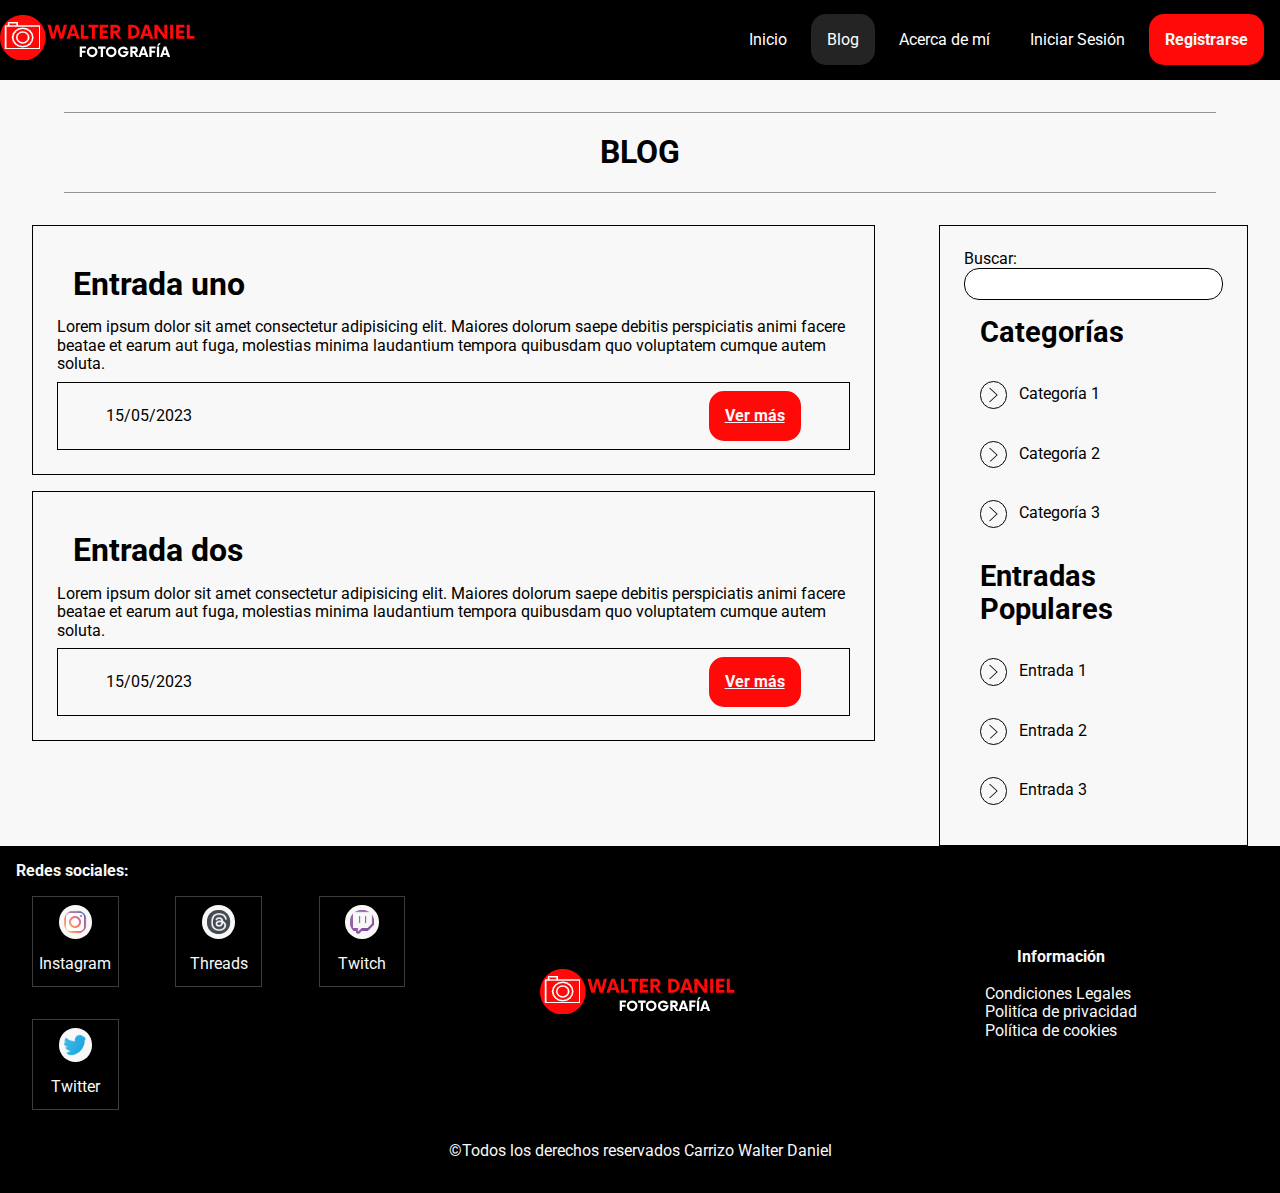
<file: pages/blog.html>
<!DOCTYPE html>
<html lang="en">
<head>
    <meta charset="UTF-8">
    <meta name="viewport" content="width=device-width, initial-scale=1.0">
    <title>WDFotografías</title>
    <link rel="stylesheet" href="../css/normalice.css">
    <link rel="stylesheet" href="../css/styles.css">
</head>
<body>
    <header>
        <section>
            <nav>
                <figure>
                    <img src="../img/logo/logo.png" alt="Logo de la empresa">
                </figure>
                <ul>
                    <li><a href="../index.html" >Inicio</a></li>
                    <li><a href="../pages/blog.html" class="active">Blog</a></li>
                    <li><a href="../pages/about.html">Acerca de mí</a></li>
                    <li><a href="../pages/login.html">Iniciar Sesión</a></li>
                    <li><a href="../pages/register.html" class="btn-primary">Registrarse</a></li>
                </ul>
            </nav>
        </section>
        <section class="title">
            <hr>
            <h1>BLOG</h1>
            <hr>
        </section>
    </header>
    <section class="container-secondary">
        <main>
            <article class="note">
                <h2>Entrada uno</h2>
                <p>Lorem ipsum dolor sit amet consectetur adipisicing elit. Maiores dolorum saepe debitis perspiciatis animi facere beatae et earum aut fuga, molestias minima laudantium tempora quibusdam quo voluptatem cumque autem soluta.</p>
                <div class="action">
                    <div>15/05/2023</div>
                    <a href="./entries.html" class="btn-primary">Ver más</a>
                </div>
            </article>
            <article class="note">
                <h2>Entrada dos</h2>
                <p>Lorem ipsum dolor sit amet consectetur adipisicing elit. Maiores dolorum saepe debitis perspiciatis animi facere beatae et earum aut fuga, molestias minima laudantium tempora quibusdam quo voluptatem cumque autem soluta.</p>
                <div class="action">
                    <div>15/05/2023</div>
                    <a href="./entries.html" class="btn-primary">Ver más</a>
                </div>
            </article>
        </main>
        <aside>
            <form action="#" method="get">
                <label for="search">Buscar:</label>
                <input type="search" name="search" id="search">
            </form>
            <section>
                <h2>Categorías</h2>
                <ul class="entries">
                    <li>
                        <a href="#"><img src="../img/icons/arrow-right.png" alt="flecha hacia la derecha"> Categoría 1</a>
                    </li>
                    <li>
                        <a href="#"><img src="../img/icons/arrow-right.png" alt="flecha hacia la derecha"> Categoría 2</a>
                    </li>
                    <li>
                        <a href="#"><img src="../img/icons/arrow-right.png" alt="flecha hacia la derecha"> Categoría 3</a>
                    </li>
                </ul>
            </section>
            <section>
                <h2>Entradas Populares</h2>
                <ul class="entries">
                    <li>
                        <a href="#"><img src="../img/icons/arrow-right.png" alt="flecha hacia la derecha"> Entrada 1</a>
                    </li>
                    <li>
                        <a href="#"><img src="../img/icons/arrow-right.png" alt="flecha hacia la derecha"> Entrada 2</a>
                    </li>
                    <li>
                        <a href="#"><img src="../img/icons/arrow-right.png" alt="flecha hacia la derecha"> Entrada 3</a>
                    </li>
                </ul>
            </section>          
        </aside>
    </section>
    <footer>
        <div class="footer">
            <section>
                <h4>Redes sociales:</h4>
                <ul class="social-media">
                    <li>
                        <a href="http://">
                            <img src="../img/icons/instagram.png" alt="instagram">
                            <p>Instagram</p>
                        </a>
                    </li>
                    <li>
                        <a href="http://">
                            <img src="../img/icons/threads.png" alt="threads">
                            <p>Threads</p>
                        </a>
                    </li>
                    <li>
                        <a href="http://">
                            <img src="../img/icons/twitch.png" alt="Twitch">
                            <p>Twitch</p>
                        </a>
                    </li>
                    <li>
                        <a href="http://">
                            <img src="../img/icons/twitter.png" alt="Twiter">
                            <p>Twitter</p>
                        </a>
                    </li>
                </ul>
            </section>
            <section class="footer-logo">
                <figure>
                    <img src="../img/logo/logo.png" alt="Logo de la empresa">
                </figure>
            </section>
            <section class="footer-information">
                <h4>Información</h4>
                <br>
                <ul>
                    <li>Condiciones Legales</li>
                    <li>Politíca de privacidad</li>
                    <li>Política de cookies</li>
                </ul>
            </section>
        </div>
        <p>©Todos los derechos reservados Carrizo Walter Daniel</p>
    </footer>
</body>
</html>
</file>
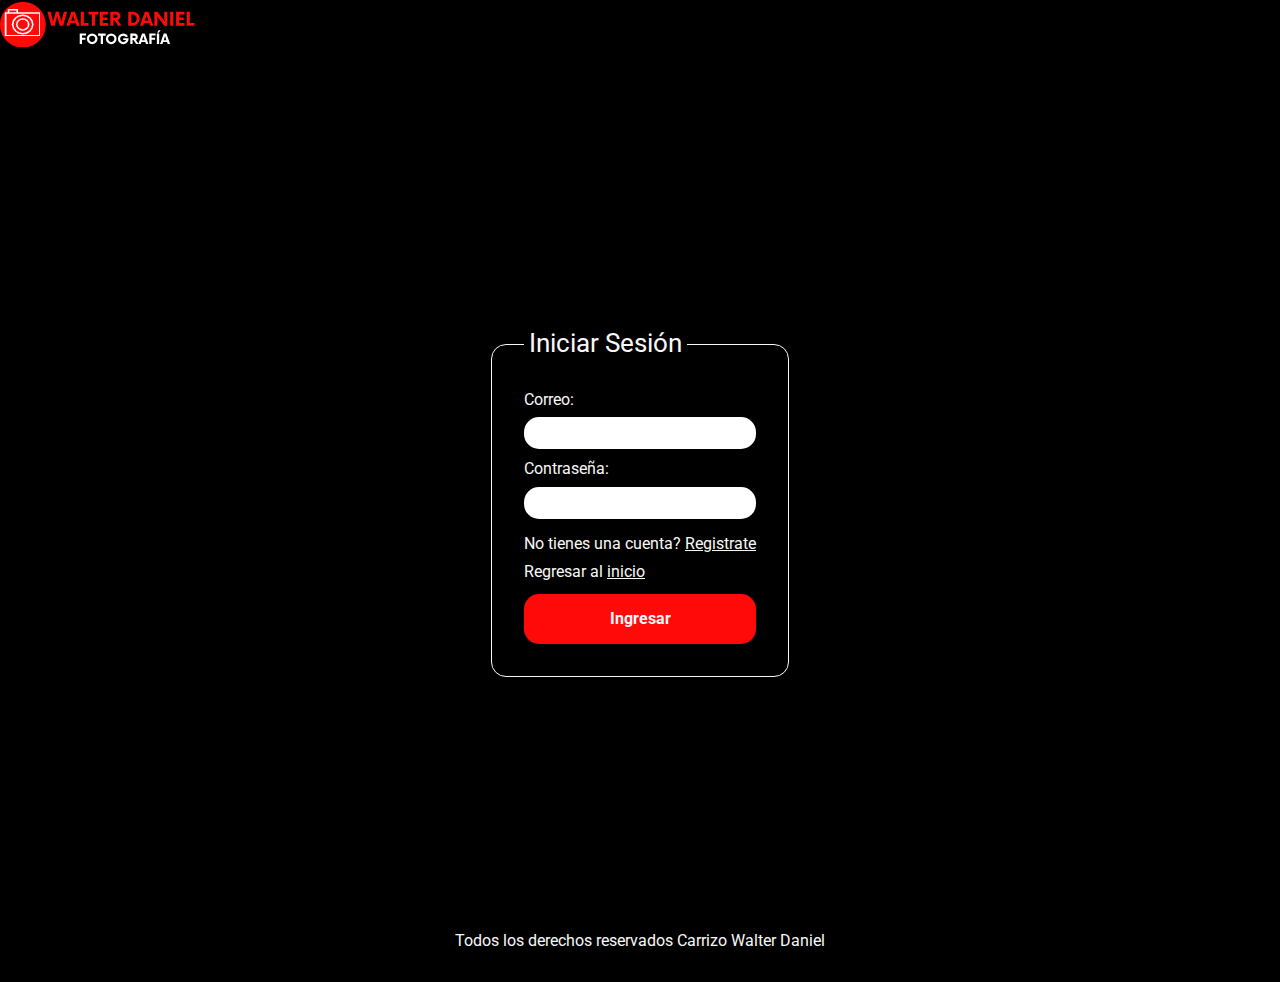
<file: pages/login.html>
<!DOCTYPE html>
<html lang="en">
<head>
    <meta charset="UTF-8">
    <meta name="viewport" content="width=device-width, initial-scale=1.0">
    <title>Iniciar Sesión</title>
    <link rel="stylesheet" href="../css/normalice.css">
    <link rel="stylesheet" href="../css/styles.css">
</head>
<body>
    <div class="container-primary">
        <figure>
            <img src="../img/logo/logo.png" alt="logo del sitio web">
        </figure>
        <section class="form-container">
            <form action="#" method="post">
                <fieldset>
                    <legend>Iniciar Sesión</legend>
                    <section class="container-input">
                        <label for="email">Correo:</label>
                        <input type="email" name="email" id="email">
                    </section>
                    <section class="container-input">
                        <label for="password">Contraseña:</label>
                        <input type="password" name="password" id="password">
                    </section>
                    <p>No tienes una cuenta? <a href="./register.html">Registrate</a></p>
                    <p>Regresar al <a href="../index.html">inicio</a></p>
                    <button type="submit" class="btn-primary">Ingresar</button>
                </fieldset>
            </form>
        </section>
    </div>
    <footer>
        <p>Todos los derechos reservados Carrizo Walter Daniel</p>
    </footer>
</body>
</html>
</file>
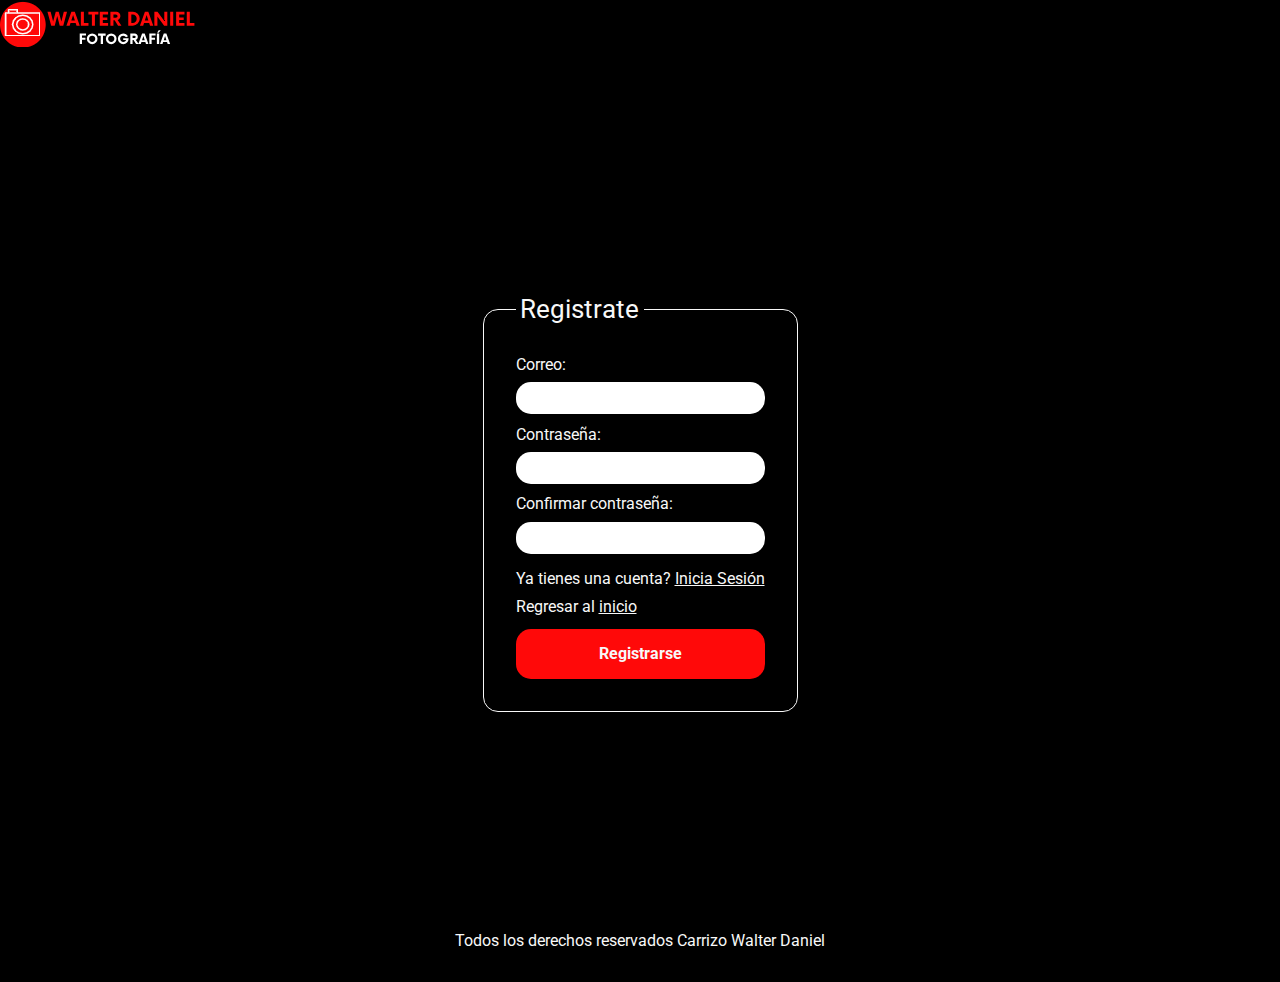
<file: pages/register.html>
<!DOCTYPE html>
<html lang="en">
<head>
    <meta charset="UTF-8">
    <meta name="viewport" content="width=device-width, initial-scale=1.0">
    <title>Registrate</title>
    <link rel="stylesheet" href="../css/normalice.css">
    <link rel="stylesheet" href="../css/styles.css">
</head>
<body>
    <div class="container-primary">
        <figure>
            <img src="../img/logo/logo.png" alt="logo del sitio web">
        </figure>
        <section class="form-container">
            <form action="#" method="post">
                <fieldset>
                    <legend>Registrate</legend>
                    <section class="container-input">
                        <label for="email">Correo:</label>
                        <input type="email" name="email" id="email">
                    </section>
                    <section class="container-input">
                        <label for="password">Contraseña:</label>
                        <input type="password" name="password" id="password">
                    </section>
                    <section class="container-input">
                        <label for="password2">Confirmar contraseña:</label>
                        <input type="password" name="password2" id="password2">
                    </section>
                    <p>Ya tienes una cuenta? <a href="./login.html">Inicia Sesión</a></p>
                    <p>Regresar al <a href="../index.html">inicio</a></p>
                    <button type="submit" class="btn-primary">Registrarse</button>
                </fieldset>
            </form>
        </section>
    </div>
    <footer>
        <p>Todos los derechos reservados Carrizo Walter Daniel</p>
    </footer>
</body>
</html>
</file>
<file: css/styles.css>
@import url('https://fonts.googleapis.com/css2?family=Roboto&display=swap');
/**************************************************** 
                       GLOBALES
****************************************************/
*{
    margin: 0;
    border: 0;
    padding: 0;
}
body {
    font-family: 'Roboto', sans-serif;
    background-color: #f8f8f8;
}

body, html {
    height: 100%;
}
h2 {
    font-size: 3.5rem;
    margin: 1rem;
    position: relative;
}
@media (width <= 680px ) {
    h2{
        font-size: 2rem;
    }
}
/**************************************************** 
                       NAVBAR
****************************************************/
nav{
    width: 100%;
    height: 5rem;
    display: flex;
    justify-content: space-between;
    align-items: center;
    background-color: black;
}

nav ul {
    list-style: none;
    display: flex;
    margin-right: 1rem;
}
@media (width <= 880px) {
    nav ul{
        display: none;
    }
}
nav a {
    text-decoration: none;
    color: white;
    padding: 1rem;
    margin-left: 0.5rem;
}
nav a.active, nav a:hover {
    background-color: rgb(36, 36, 36);
    border-radius: 15px;
    transition: 0.5s;
}

/**************************************************** 
                       BUTTON
****************************************************/
.btn-primary {
    background-color: #FF0909;
    color: #f8f8f8;
    padding: 1rem;
    border-radius: 15px;
    font-weight: bold;
}
.btn-primary:hover,
.btn-primary:focus {
    background-color: #9d0505;
    cursor: pointer;
    transform: scale(1.01);
    transition: 0.5s;
}

/**************************************************** 
                       HERO
****************************************************/
.hero-image {
    background-image: url('../img/front-view-hands-holding-camera.jpg');
    height: 75vh;
    background-position: center;
    background-repeat: no-repeat;
    background-size: cover;
    position: relative;
}

.hero-text {
    text-align: start;
    position: absolute;
    left: 60%;
    /* transform: translate(-50%, -50%); */
    color: black;
    font-size: 68px;
}
.hero-text span{
    text-align: start;
    position: absolute;
    /* transform: translate(-50%, -50%); */
    color: #FF0909;
    font-size: 68px;
}
@media (width <= 1280px) {
    .hero-text {
        text-align: start;
        position: absolute;
        left: 50%;
        color: black;
        /* transform: translate(-50%, -50%); */
        font-size: 50px;
    }
}
@media (width <= 992px) {
    .hero-image {
        background-image:  linear-gradient(rgba(0, 0, 0, 0.5), rgba(0, 0, 0, 0.5)), url('../img/front-view-hands-holding-camera.jpg');
    }
    .hero-text {
        text-align: start;
        position: absolute;
        left: 30%;
        top: 15%;
        color: white;
        /* transform: translate(-50%, -50%); */
        font-size: 48px;
    }
}
@media (width <= 768px) {
    .hero-text {
        text-align: start;
        position: absolute;
        top: 10%;
        left: 5%;
        color: white;
        /* transform: translate(-50%, -50%); */
        font-size: 48px;
    }
}
@media (width <= 480px) {
    .hero-text {
        text-align: start;
        position: absolute;
        top: 10%;
        left: 5%;
        color: white;
        /* transform: translate(-50%, -50%); */
        font-size: 36px;
    }
    .hero-text span{
        font-size: 32px;
    }
}

/**************************************************** 
                       BOX
****************************************************/
.container-box {
    display: grid;
    grid-template-columns: repeat(auto-fit, minmax(300px, 1fr));
    gap: 16px;
}
.box {
    background-color: black;
    color: #f8f8f8;
    padding: 2rem;
    /* width: 20%; */
    margin: 1rem;
}
@media ( width <= 860px ) {
    .box {
        background-color: black;
        color: #f8f8f8;
        /* padding: 1rem;
        width: 85%; */
    }
}

/**************************************************** 
                       MAIN
****************************************************/
main{
    margin: 0 2rem;
}
hr {
    margin: 0 2rem;
    background-color: rgb(49, 48, 48);
    height: 0.5px;
    opacity: 0.5;
}
.categories-container {
    margin-top: 1rem;
}
.category-container {
    display: grid;
    grid-template-columns: repeat(auto-fit, minmax(280px, 1fr));
    gap: 20px;
    padding: 2rem;
}
/* Cards */
.category-container figure{
    height: 28rem;
    width: 100%;
    margin-bottom: 2rem;
    border: 1px solid black;
    border-radius: 15px;
    overflow: hidden;
    transition: all 0.2s ease-in-out;
}
@media (width <= 992px){
    .category-container figure{
        height: 28rem;
        width: 100%;
    }
}
.category-container figure:hover {
    transform: scale(1.02);
    -webkit-box-shadow: 10px 10px 5px -4px rgba(0,0,0,0.1);
    -moz-box-shadow: 10px 10px 5px -4px rgba(0,0,0,0.1);
    box-shadow: 10px 10px 5px -4px rgba(0,0,0,0.1);
}
.category-container figure img {
    height: 25rem;
    width: 100%;
    object-fit: cover;
    overflow: hidden;
}
figcaption {
    text-align: center;
    padding-top: 0.5rem;
}
.comentary-container {
    display: grid;
    grid-template-columns: repeat(auto-fit, minmax(300px, 1fr));
    gap: 16px;
    /* border: 1px solid black; */
    margin-bottom: 2rem;
}
.card-container {
    border-radius: 1px solid black;
    margin: 1rem;
    padding: 2rem;
    background-color: #9d0505;
    color: #f8f8f8;
    transition: all 0.2s ease-in-out;   
}
.card-container:hover {
    transform: scale(1.01);
    -webkit-box-shadow: 10px 10px 5px -4px rgba(0,0,0,0.1);
    -moz-box-shadow: 10px 10px 5px -4px rgba(0,0,0,0.1);
    box-shadow: 10px 10px 5px -4px rgba(0,0,0,0.1);
}
/**************************************************** 
                       FOOTER
****************************************************/
footer{
    padding: 1rem;
    background-color: black;
    color: #f8f8f8;
}
footer p {
    text-align: center;
    padding: 1rem;
}
.footer {
    display: grid;
    grid-template-columns: repeat(auto-fit, minmax(220px, 1fr));
    gap: 16px;
}
.social-media {
    display: flex;
    justify-content: space-between;
    align-items: center;
    flex-wrap: wrap;
}
.social-media img {
    height: 1.5rem;
    padding: 0.3rem;
    background-color: #f8f8f8;
    border-radius: 50%;
}
.social-media img:hover {
    transition: 0.5s;
    transform: scale(1.05);
}
.social-media li  {
    list-style: none;
    width: 4.3rem;
    border: 1px solid rgb(61, 61, 61);
    padding: 0.5rem;
    margin: 1rem;
    transition: all 0.3s ease-in-out;   
}
.social-media li:hover {
    background-color: rgb(36, 36, 36);
    transform: scale(1.05);
}
.social-media a {
    text-decoration: none;
    color: #f8f8f8;
}
.social-media li a {
    display: flex;
    flex-direction: column;
    justify-content: center;
    align-items: center;
    width: 100%;
}
.social-media p {
    padding-bottom: 5px;
}
.footer-logo {
    display: flex;
    justify-content: center;
    align-items: center;
}
.footer-information {
    display: flex;
    flex-direction: column;
    justify-content: center;
    align-items: center;
}
.footer-information li {
    list-style: none;
}
/**************************************************** 
                       LOGIN
****************************************************/
.container-primary {
    background-color: black;
    color: #f8f8f8;
    /* border: 1px solid #f8f8f8; */
    height: 100%;
    width: 100%;
}
.form-container {
    height: 100%;
    display: flex;
    justify-content: center;
    align-items: center;
}
.container-input {
    display: flex;
    flex-direction: column;
    padding-bottom: 0.7rem;
}
.container-input label {
    padding-bottom: 0.5rem;
}
.container-input input {
    height: 2rem;
    border-radius: 15px;
}
.form-container p {
    padding: 0.3rem 0;
}
.form-container button {
    margin-top: 0.5rem;
    width: 100%;
}
.form-container a {
    color: #f8f8f8;
}
fieldset {
    border: 1px solid #f8f8f8;
    border-radius: 15px;
    padding: 2rem;
}
legend {
    font-size: 1.6rem;
    padding: 0 0.3rem;
}
/**************************************************** 
                       BLOG
****************************************************/
.title {
    margin: 2rem;
    text-align: center;
}
.container-secondary {
    display: flex;
}
@media (width <= 860px) {
    .container-secondary{
        flex-direction: column;
    }
}
aside {
    width: 40vw;
    height: 100%;
    border: 1px solid black;
    padding: 1.5rem;
    margin: 0 2rem;
}
@media (width <= 860px){
    aside {
        width: calc(100% - 7rem);
    }
}
aside form {
    display: flex;
    flex-direction: column;
}
aside form input {
    height: 2rem;
    border-radius: 15px;
    border: 1px solid black;
}
aside section h2 {
    font-size: 1.8rem;
    text-align: start;
}
.note {
    border: 1px solid black;
    padding: 1.5rem;
    margin-bottom: 1rem;
    display: flex;
    flex-direction: column;
    text-align: start;
    justify-items: stretch;
}
.note h2 {
    font-size: 2rem;
    text-align: start;
}
.action {
    display: flex;
    justify-content: space-between;
    align-items: center;
    border: 1px solid black;
    padding: 0.5rem 3rem;
    margin-top: 0.5rem;
}
.entries li{
    list-style: none;
    padding: 1rem;
}
.entries li:hover,
.entries li:focus {
    cursor: pointer;
    background-color: #FF0909;
    border-radius: 15px;
}
.entries img {
    height: 1rem;
    border: 1.5px solid black;
    border-radius: 50%;
    padding: 0.3rem;
    vertical-align: middle;
    margin-right: 0.5rem;
}
.entries a {
    text-decoration: none;
    color: black;
}
/**************************************************** 
                       ABOUT
****************************************************/

.about-container {
    display: flex;
    justify-content: space-between;
}
.about-section1 {
    width: 50%;
}
.social-about {
    display: flex;
}
.social-about img {
    height: 2rem;
    width: 2rem; 
    border-radius: 50%;
    border: 1px solid #FF0909;
    padding: 5px;
}
.social-about img:hover {

    background-color: #FF0909;
    border-radius: 50%;
    padding: 5px;
}
.social-about a {
    text-decoration: none;
    color: black;
}
.contact-container {
    background-color: black;
    padding: 1rem;
    margin: 1rem 0;
    color: #f8f8f8;
}
.contact-container form {
    margin-bottom: 1.2rem;
}
</file>
<file: css/normalice.css>
/*! normalize.css v8.0.1 | MIT License | github.com/necolas/normalize.css */

/* Document
   ========================================================================== */

/**
 * 1. Correct the line height in all browsers.
 * 2. Prevent adjustments of font size after orientation changes in iOS.
 */

 html {
    line-height: 1.15; /* 1 */
    -webkit-text-size-adjust: 100%; /* 2 */
  }
  
  /* Sections
     ========================================================================== */
  
  /**
   * Remove the margin in all browsers.
   */
  
  body {
    margin: 0;
  }
  
  /**
   * Render the `main` element consistently in IE.
   */
  
  main {
    display: block;
  }
  
  /**
   * Correct the font size and margin on `h1` elements within `section` and
   * `article` contexts in Chrome, Firefox, and Safari.
   */
  
  h1 {
    font-size: 2em;
    margin: 0.67em 0;
  }
  
  /* Grouping content
     ========================================================================== */
  
  /**
   * 1. Add the correct box sizing in Firefox.
   * 2. Show the overflow in Edge and IE.
   */
  
  hr {
    box-sizing: content-box; /* 1 */
    height: 0; /* 1 */
    overflow: visible; /* 2 */
  }
  
  /**
   * 1. Correct the inheritance and scaling of font size in all browsers.
   * 2. Correct the odd `em` font sizing in all browsers.
   */
  
  pre {
    font-family: monospace, monospace; /* 1 */
    font-size: 1em; /* 2 */
  }
  
  /* Text-level semantics
     ========================================================================== */
  
  /**
   * Remove the gray background on active links in IE 10.
   */
  
  a {
    background-color: transparent;
  }
  
  /**
   * 1. Remove the bottom border in Chrome 57-
   * 2. Add the correct text decoration in Chrome, Edge, IE, Opera, and Safari.
   */
  
  abbr[title] {
    border-bottom: none; /* 1 */
    text-decoration: underline; /* 2 */
    text-decoration: underline dotted; /* 2 */
  }
  
  /**
   * Add the correct font weight in Chrome, Edge, and Safari.
   */
  
  b,
  strong {
    font-weight: bolder;
  }
  
  /**
   * 1. Correct the inheritance and scaling of font size in all browsers.
   * 2. Correct the odd `em` font sizing in all browsers.
   */
  
  code,
  kbd,
  samp {
    font-family: monospace, monospace; /* 1 */
    font-size: 1em; /* 2 */
  }
  
  /**
   * Add the correct font size in all browsers.
   */
  
  small {
    font-size: 80%;
  }
  
  /**
   * Prevent `sub` and `sup` elements from affecting the line height in
   * all browsers.
   */
  
  sub,
  sup {
    font-size: 75%;
    line-height: 0;
    position: relative;
    vertical-align: baseline;
  }
  
  sub {
    bottom: -0.25em;
  }
  
  sup {
    top: -0.5em;
  }
  
  /* Embedded content
     ========================================================================== */
  
  /**
   * Remove the border on images inside links in IE 10.
   */
  
  img {
    border-style: none;
  }
  
  /* Forms
     ========================================================================== */
  
  /**
   * 1. Change the font styles in all browsers.
   * 2. Remove the margin in Firefox and Safari.
   */
  
  button,
  input,
  optgroup,
  select,
  textarea {
    font-family: inherit; /* 1 */
    font-size: 100%; /* 1 */
    line-height: 1.15; /* 1 */
    margin: 0; /* 2 */
  }
  
  /**
   * Show the overflow in IE.
   * 1. Show the overflow in Edge.
   */
  
  button,
  input { /* 1 */
    overflow: visible;
  }
  
  /**
   * Remove the inheritance of text transform in Edge, Firefox, and IE.
   * 1. Remove the inheritance of text transform in Firefox.
   */
  
  button,
  select { /* 1 */
    text-transform: none;
  }
  
  /**
   * Correct the inability to style clickable types in iOS and Safari.
   */
  
  button,
  [type="button"],
  [type="reset"],
  [type="submit"] {
    -webkit-appearance: button;
  }
  
  /**
   * Remove the inner border and padding in Firefox.
   */
  
  button::-moz-focus-inner,
  [type="button"]::-moz-focus-inner,
  [type="reset"]::-moz-focus-inner,
  [type="submit"]::-moz-focus-inner {
    border-style: none;
    padding: 0;
  }
  
  /**
   * Restore the focus styles unset by the previous rule.
   */
  
  button:-moz-focusring,
  [type="button"]:-moz-focusring,
  [type="reset"]:-moz-focusring,
  [type="submit"]:-moz-focusring {
    outline: 1px dotted ButtonText;
  }
  
  /**
   * Correct the padding in Firefox.
   */
  
  fieldset {
    padding: 0.35em 0.75em 0.625em;
  }
  
  /**
   * 1. Correct the text wrapping in Edge and IE.
   * 2. Correct the color inheritance from `fieldset` elements in IE.
   * 3. Remove the padding so developers are not caught out when they zero out
   *    `fieldset` elements in all browsers.
   */
  
  legend {
    box-sizing: border-box; /* 1 */
    color: inherit; /* 2 */
    display: table; /* 1 */
    max-width: 100%; /* 1 */
    padding: 0; /* 3 */
    white-space: normal; /* 1 */
  }
  
  /**
   * Add the correct vertical alignment in Chrome, Firefox, and Opera.
   */
  
  progress {
    vertical-align: baseline;
  }
  
  /**
   * Remove the default vertical scrollbar in IE 10+.
   */
  
  textarea {
    overflow: auto;
  }
  
  /**
   * 1. Add the correct box sizing in IE 10.
   * 2. Remove the padding in IE 10.
   */
  
  [type="checkbox"],
  [type="radio"] {
    box-sizing: border-box; /* 1 */
    padding: 0; /* 2 */
  }
  
  /**
   * Correct the cursor style of increment and decrement buttons in Chrome.
   */
  
  [type="number"]::-webkit-inner-spin-button,
  [type="number"]::-webkit-outer-spin-button {
    height: auto;
  }
  
  /**
   * 1. Correct the odd appearance in Chrome and Safari.
   * 2. Correct the outline style in Safari.
   */
  
  [type="search"] {
    -webkit-appearance: textfield; /* 1 */
    outline-offset: -2px; /* 2 */
  }
  
  /**
   * Remove the inner padding in Chrome and Safari on macOS.
   */
  
  [type="search"]::-webkit-search-decoration {
    -webkit-appearance: none;
  }
  
  /**
   * 1. Correct the inability to style clickable types in iOS and Safari.
   * 2. Change font properties to `inherit` in Safari.
   */
  
  ::-webkit-file-upload-button {
    -webkit-appearance: button; /* 1 */
    font: inherit; /* 2 */
  }
  
  /* Interactive
     ========================================================================== */
  
  /*
   * Add the correct display in Edge, IE 10+, and Firefox.
   */
  
  details {
    display: block;
  }
  
  /*
   * Add the correct display in all browsers.
   */
  
  summary {
    display: list-item;
  }
  
  /* Misc
     ========================================================================== */
  
  /**
   * Add the correct display in IE 10+.
   */
  
  template {
    display: none;
  }
  
  /**
   * Add the correct display in IE 10.
   */
  
  [hidden] {
    display: none;
  }
</file>
